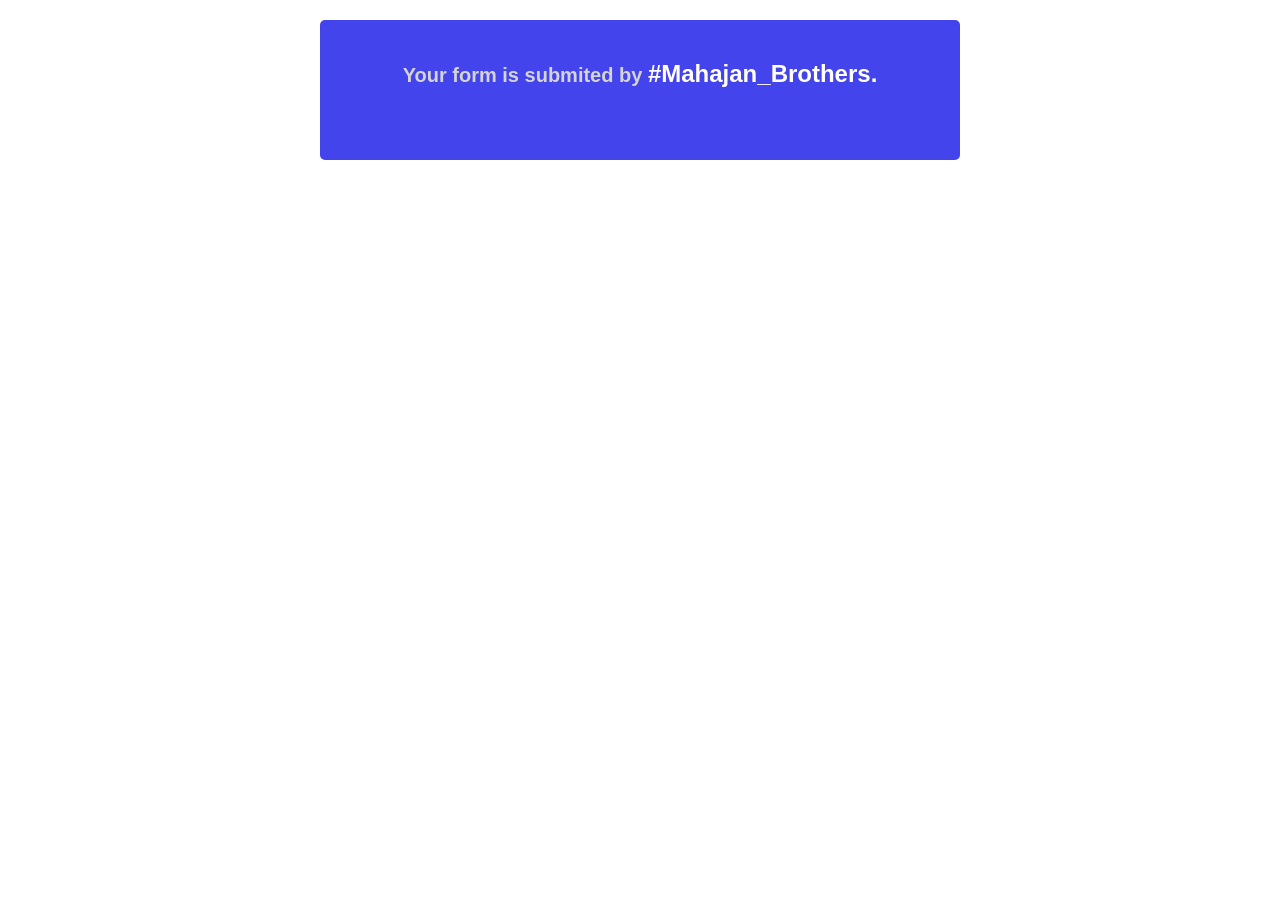
<file: index.html>
<!DOCTYPE html>
<html lang="en">
<head>
    <meta charset="UTF-8">
    <meta name="viewport" content="width=device-width, initial-scale=1.0">
    <title>Document</title>
    <link rel="stylesheet" href="style.css">
</head>
<body>
    <div id="akshay">
        <h4>Your form is submited by <span class="bold">#Mahajan_Brothers.</span></h4>
    </div>
</body>
</html>
</file>
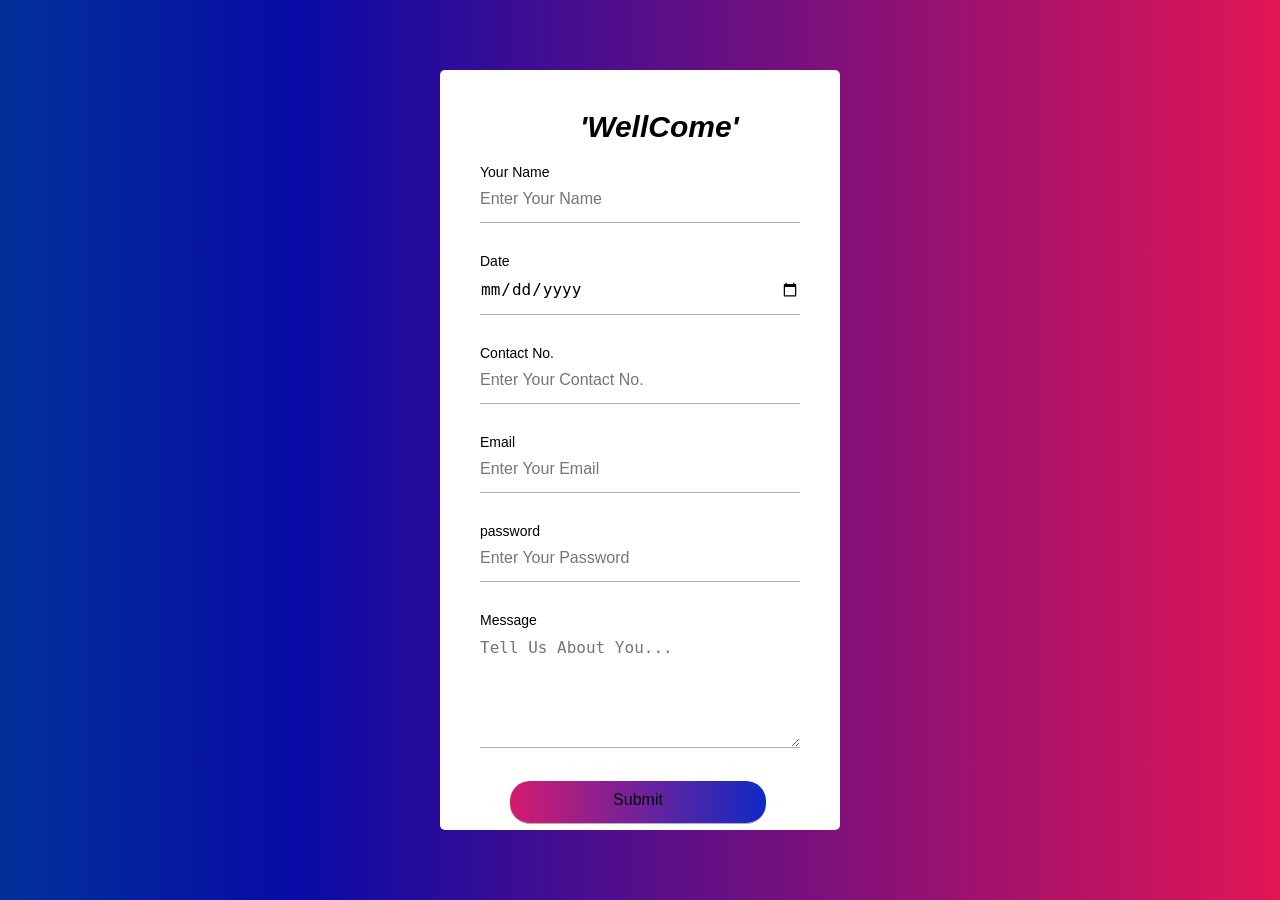
<file: home.html>
<!DOCTYPE html>
<html lang="en">
<head>
    <meta charset="UTF-8">
    <meta name="viewport" content="width=, initial-scale=1.0">
    <title>Submission Form</title>
    <link rel="stylesheet" href="style.css">
</head>
<body>
    <div id="back">
        <div id="form">
            <form action="index.html" target="_self">
                <h2>'WellCome'</h2>
                Your Name <br><input type="text" placeholder="Enter Your Name">
                Date <br> <input type="date">
                Contact No.<input type="number" placeholder="Enter Your Contact No.">
                Email <br> <input type="email" placeholder="Enter Your Email">
                password <br><input type="password" placeholder="Enter Your Password">
                Message<textarea name="message" id="message" cols="30" rows="5" placeholder="Tell Us About You..."></textarea>
                <input type="submit" id="sub-button">
            </form>
        </div>
    </div>
</body>
</html>
</file>
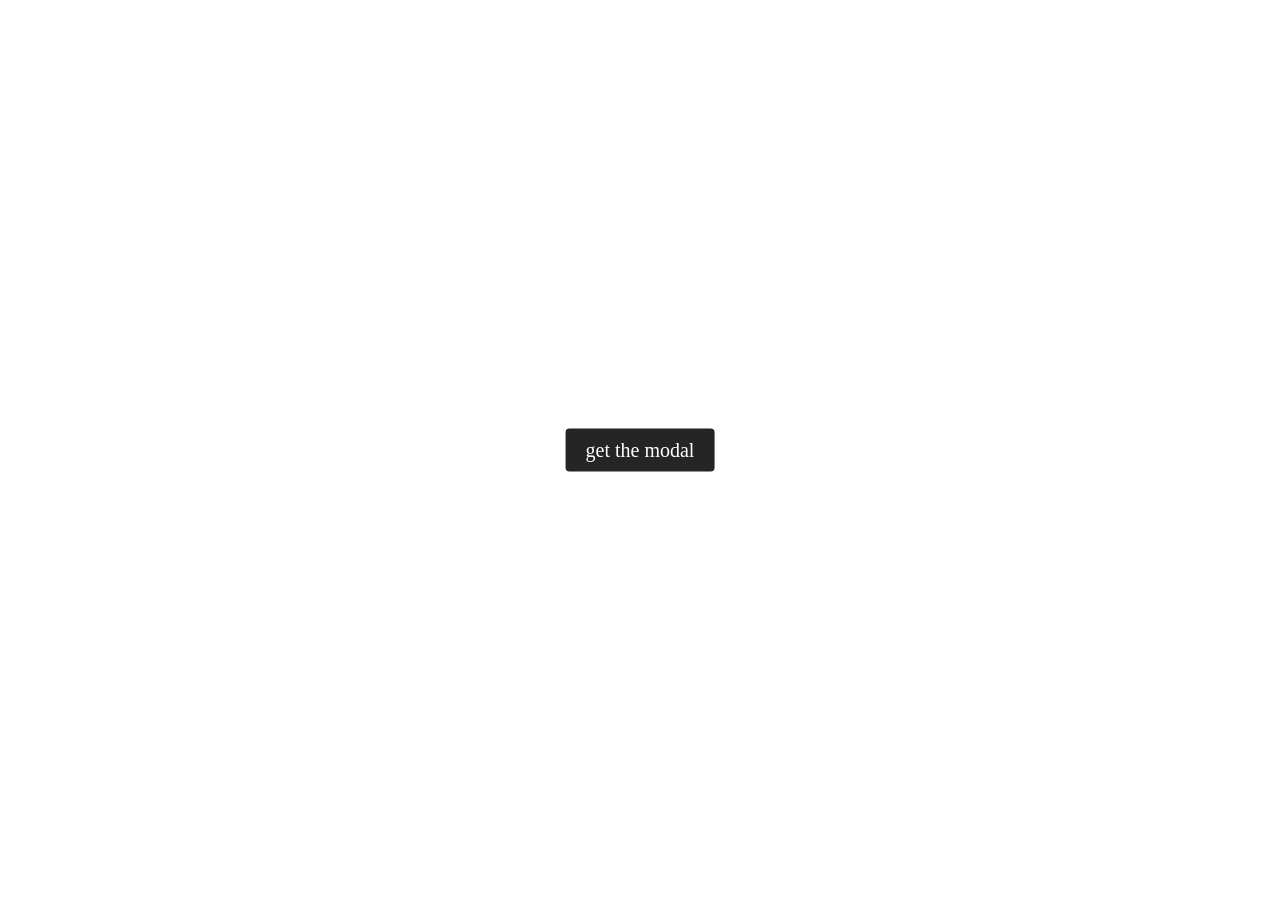
<file: dojo/js-1/a.html>
<!DOCTYPE html>
<html lang="en">
<head>
    <meta charset="UTF-8">
    <meta name="viewport" content="width=device-width, initial-scale=1.0">
    <meta http-equiv="X-UA-Compatible" content="ie=edge">
    <title>Document</title>
    <link rel="stylesheet" href="a.css">
</head>
<body>
    <button id="button1">get the modal</button>
    <div id="modal">
        <button id="button2">></button>
        <button id="button3"><</button>
        <div id="nav"> 
            <div class="link">home</div>
            <div class="link">contacts</div>
            <div class="link">products</div>
            <div class="link">signup</div>
        </div>
        <div id="icons">
            <div class="icon"></div>
            <div class="icon"></div>
            <div class="icon"></div>
        </div>
    </div>
    <script src="script.js"></script>
</body>
</html>
</file>
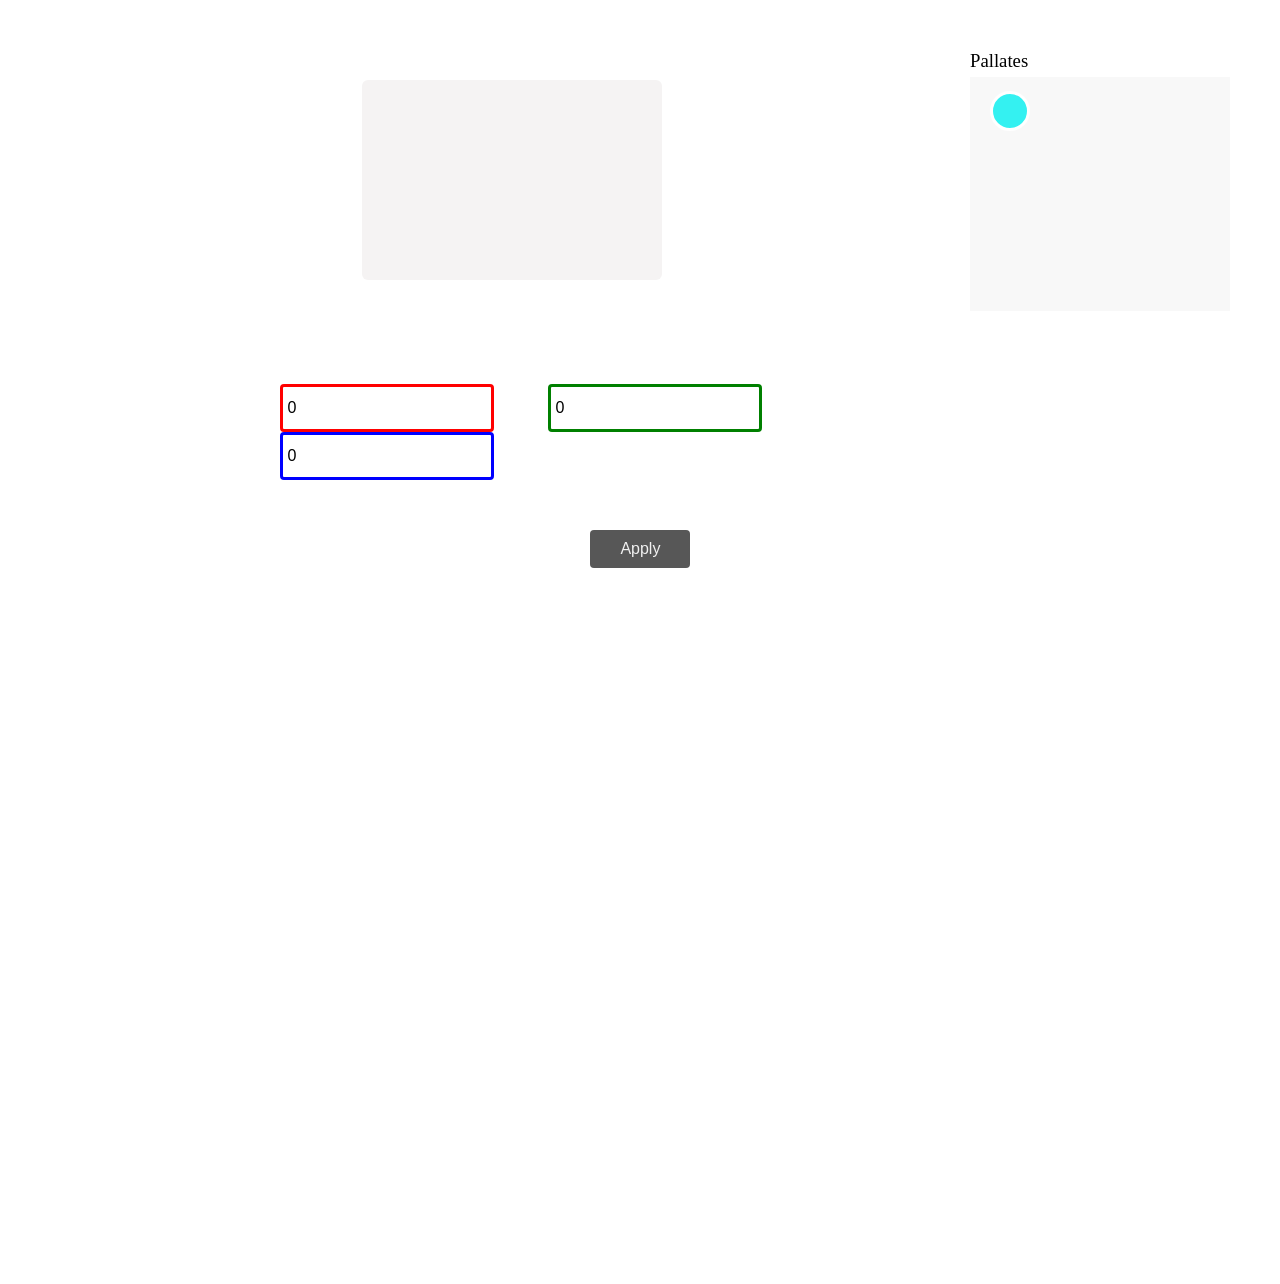
<file: dojo/js-2/a1.html>
<!DOCTYPE html>
<html lang="en">
<head>
    <meta charset="UTF-8">
    <meta name="viewport" content="width=device-width, initial-scale=1.0">
    <meta http-equiv="X-UA-Compatible" content="ie=edge">
    <title>Document</title>
    <link rel="stylesheet" href="a1.css">
</head>
<body>
    <div id="pal"> 
        <h3>Pallates</h3>
        <div id="colors">
            <div class="pallclr"></div>
            
        </div>
    </div>
    <div id="colour"></div>
    <div id="rgb">
        <input id="red" type="text" value="0">
        <input id="green" type="text" value="0">
        <input id="blue" type="text" value="0">
        <button id="button">Apply</button>
    </div>


    <script src="a1.js"></script>
</body>
</html>
</file>
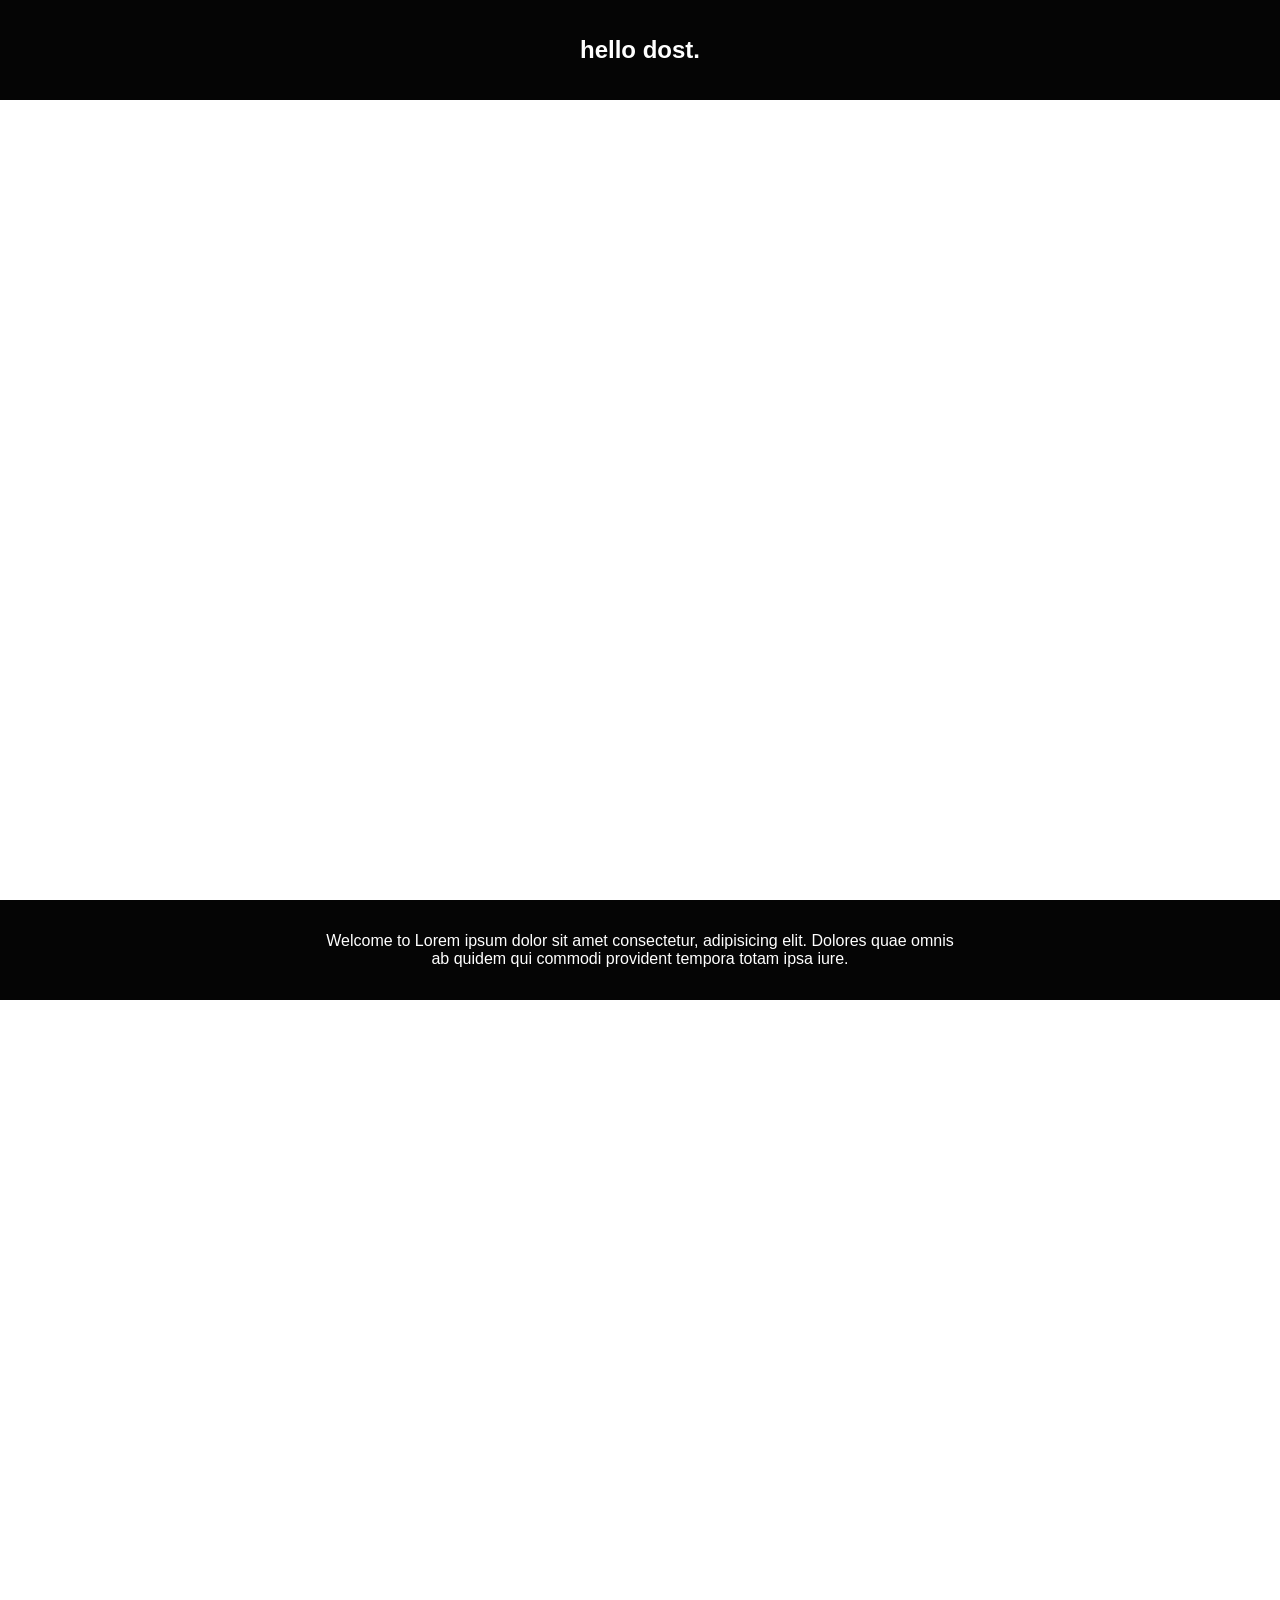
<file: dojo/parallex/home.html>
<!DOCTYPE html>
<html lang="en">
<head>
    <meta charset="UTF-8">
    <meta name="viewport" content="width=device-width, initial-scale=1.0">
    <title>Document</title>
    <link rel="stylesheet" href="style.css">
</head>
<body>
    <div class="containt">
        <h2>hello dost.</h2>
    </div>
    <div class="img" id="img1"></div>
    <div class="containt">
        <p>Welcome to Lorem ipsum dolor sit amet consectetur, adipisicing elit. Dolores quae omnis ab quidem qui commodi provident tempora totam ipsa iure.</p>
    </div>
    <div class="img" id="img2"></div>
</body>
</html>
</file>
<file: style.css>
*{
    margin: 0;
    padding: 0;
}

html,body{
    width: 100%;
    height: 100%;
}

#akshay{
    width: 50%;
    height: 100px;
    background-color: rgb(68, 68, 236);
    padding-top: 40px;
    margin-left: 25%;
    margin-top: 20px;
    border-radius: 5px;
}

#akshay h4{
    font-family: 'Segoe UI', Tahoma, Geneva, Verdana, sans-serif;
    color: rgb(212, 212, 212);
    text-align: center;
    font-size: 20px;
}

.bold{
    font-size: 24px;
    color: white;
    
}
#back{
    width: 100%;
    height: 100%;  
    background: linear-gradient(90deg, rgba(1,48,154,1) 1%, rgba(9,11,166,1) 23%, rgba(226,21,85,1) 100%);
}

#form{
    width: 25%;
    height: 80%;
    background-color: white;
    border-radius: 5px;
    position: absolute;
    top: 50%;
    left: 50%;
    transform: translate(-50% , -50%);
    padding: 20px 40px;
    display: flex;
    flex-wrap: wrap;
    overflow: auto;
}

#form h2{
    font-size: 30px;
    font-style: oblique;
    margin: 20px 0px 20px 100px;
}

form{
    font-family: sans-serif;
    font-size: 14px;
}

form input{
    outline: none;
    width: 100%;
    border: none;
    border-bottom: 0.8px solid rgb(177, 177, 177);
    padding: 10px 0px 14px 0px;
    font-size: 16px;
    margin-bottom: 30px;
}

#message{
    outline: none;
    width: 100%;
    border: none;
    border-bottom: 0.8px solid rgb(177, 177, 177);
    padding: 10px 0px 14px 0px;
    font-size: 16px;
    margin-bottom: 30px;
}


#sub-button{
    width: 80%;
    border-radius: 20px;
    background: linear-gradient(90deg, rgba(212,27,112,1) 0%, rgba(15,41,197,1) 100%, rgba(13,25,212,1) 100%);
    margin-left: 30px;
}

@media(max-width:500px){
    #form{
        width: 70%;
        height: 90%;
    }
    #form h2{
        margin-left: 50px;
        font-size: 24px;
    }
    #akshay{
        width: 90%;
        margin-left: 20px;
    }
}
</file>
<file: dojo/js-1/a.css>
*{
    margin: 0%;
    padding: 0%;
    box-sizing: border-box;
}

html,body{
    width: 100%;
    height: 100%;
}

#button1{
    padding: 10px 20px;
    border: none;
    border-radius: 4px;
    font-family: 'Montserrate';
    font-size: 20px;
    background-color: rgb(37, 37, 37);
    color: white;
    position: absolute;
    top: 50%;
    left: 50%;
    transform: translate(-50% , -50%);
}

#button2{
    padding: 10px 20px;
    border: none;
    border-radius: 4px;
    font-family: 'Montserrate';
    font-size: 14px;
    background-color: rgb(94, 94, 94);
    color: white;
    position: absolute;
}

#button3{
    display: none;
    padding: 10px 20px;
    border: none;
    border-radius: 4px;
    font-family: 'Montserrate';
    font-size: 14px;
    background-color: rgb(94, 94, 94);
    color: white;
    position: absolute;
}

.link{
    margin-top: 10px;
}

#nav{
    display: none;
    width: 15%;
    height: 80%;
    background-color: rgb(95, 95, 95);
    font-family: 'Montserrate';
    color: aliceblue;
    font-size: 20px;
    display: flex;
    flex-direction: column;
    justify-content: center;
    align-items: center;
}

#modal{
    display: none;
    width: 60%;
    height: 45%;
    background-color: rgb(240, 240, 240);
    border-radius: 6px;
    position: absolute;
    top: 50%;
    left: 50%;
    transform: translate(-50% ,-50%);
}

#icons{
    width: 160px;
    height: 50px;
    position: absolute;
    top: 20px;
    right: 20px;
    display: flex;
    justify-content: space-between;
}

.icon:nth-child(1){
    width: 40px;
    height: 40px;
    background-color: rgb(48, 206, 48);
    border-radius: 50%;
}

.icon:nth-child(2){
    width: 40px;
    height: 40px;
    border-radius: 50%;
    background-color: rgb(47, 86, 216);
}
.icon:nth-child(3){
    width: 40px;
    height: 40px;
    border-radius: 50%;
    background-color: rgb(204, 42, 42);
}
</file>
<file: dojo/js-2/a1.css>
*{
    margin: 0%;
    padding: 0%;
    box-sizing: border-box;
}

html,body{
    width: 100%;
    height: 100%;
}

#pal{
    width: 300px;
    height: 300px;
    position: absolute;
    top: 30px;
    right: 30px;
    
    padding: 20px 20px;
}

#pal h3{
    font-weight: 300;
    font-family: Cambria, Cochin, Georgia, Times, 'Times New Roman', serif;
}

#colors{
    width: 100%;
    height: 90%;
    background-color: rgb(248, 248, 248);
    margin-top: 5px;
    padding: 10px 10px;
    display: flex;
    overflow: auto;
    flex-wrap: wrap;

}

.pallclr{
    width: 40px;
    height: 40px;
    border-radius: 50%;
    border: solid;
    border-color: white;
    background-color: rgb(52, 241, 241);
    margin-left: 10px;
    margin-top: 4px;
}

#colour{
    width: 300px;
    height: 200px;
    background-color: rgb(245, 243, 243);
    border-radius: 6px;
    position: absolute;
    top: 20%;
    left: 40%;
    transform: translate(-50% , -50%);
}

#rgb{
    width: 60%;
    height: 30%;
    margin: 30% 18%;
   
}

#rgb input{
    padding: 12px 4px;
    font-size: 16px;
    border: solid;
    border-radius: 4px;
    margin-left: 50px;
}
#rgb #red{
    border-color: red;
}
#rgb #green{
    border-color: green;
}
#rgb #blue{
    border-color: blue;
}

#button{
    padding: 10px 30px;
    border: none;
    font-size: 16px;
    font-family: Arial, Helvetica, sans-serif;
    background-color: rgb(87, 87, 87);
    margin: 50px 360px;
    color: rgb(240, 240, 240);
    border-radius: 4px;
}
</file>
<file: dojo/parallex/style.css>
*{
    margin: 0;
    padding: 0;
    box-sizing: border-box;
}

html,body{
    width: 100%;
    height: 100%;
}

.containt{
    height: 100px;
    width: 100%;
    background-color: rgb(5, 5, 5);
    position: relative;
}

.img{
    width: 100%;
    height: calc(100% - 100px);
    background-attachment: fixed;
    background-size: contain;
    background-repeat: no-repeat;
    background-position: center;
   
}

#img1{
    background-image: url('https://images.unsplash.com/photo-1580683760725-9ebe77bca9bf?ixlib=rb-1.2.1&ixid=eyJhcHBfaWQiOjEyMDd9&auto=format&fit=crop&w=1051&q=80');
}

#img2{
    background-image: url(MS.png);
}
h2{
    color: white;
    font-family: Arial, Helvetica, sans-serif;
    position: absolute;
    top: 50%;
    left: 50%;
    transform: translate( -50% , -50%);

}

p{
    color: white;
    font-family: Arial, Helvetica, sans-serif;
    position: absolute;
    text-align: center;
    top: 50%;
    left: 50%;
    transform: translate( -50% , -50%);

}
</file>
